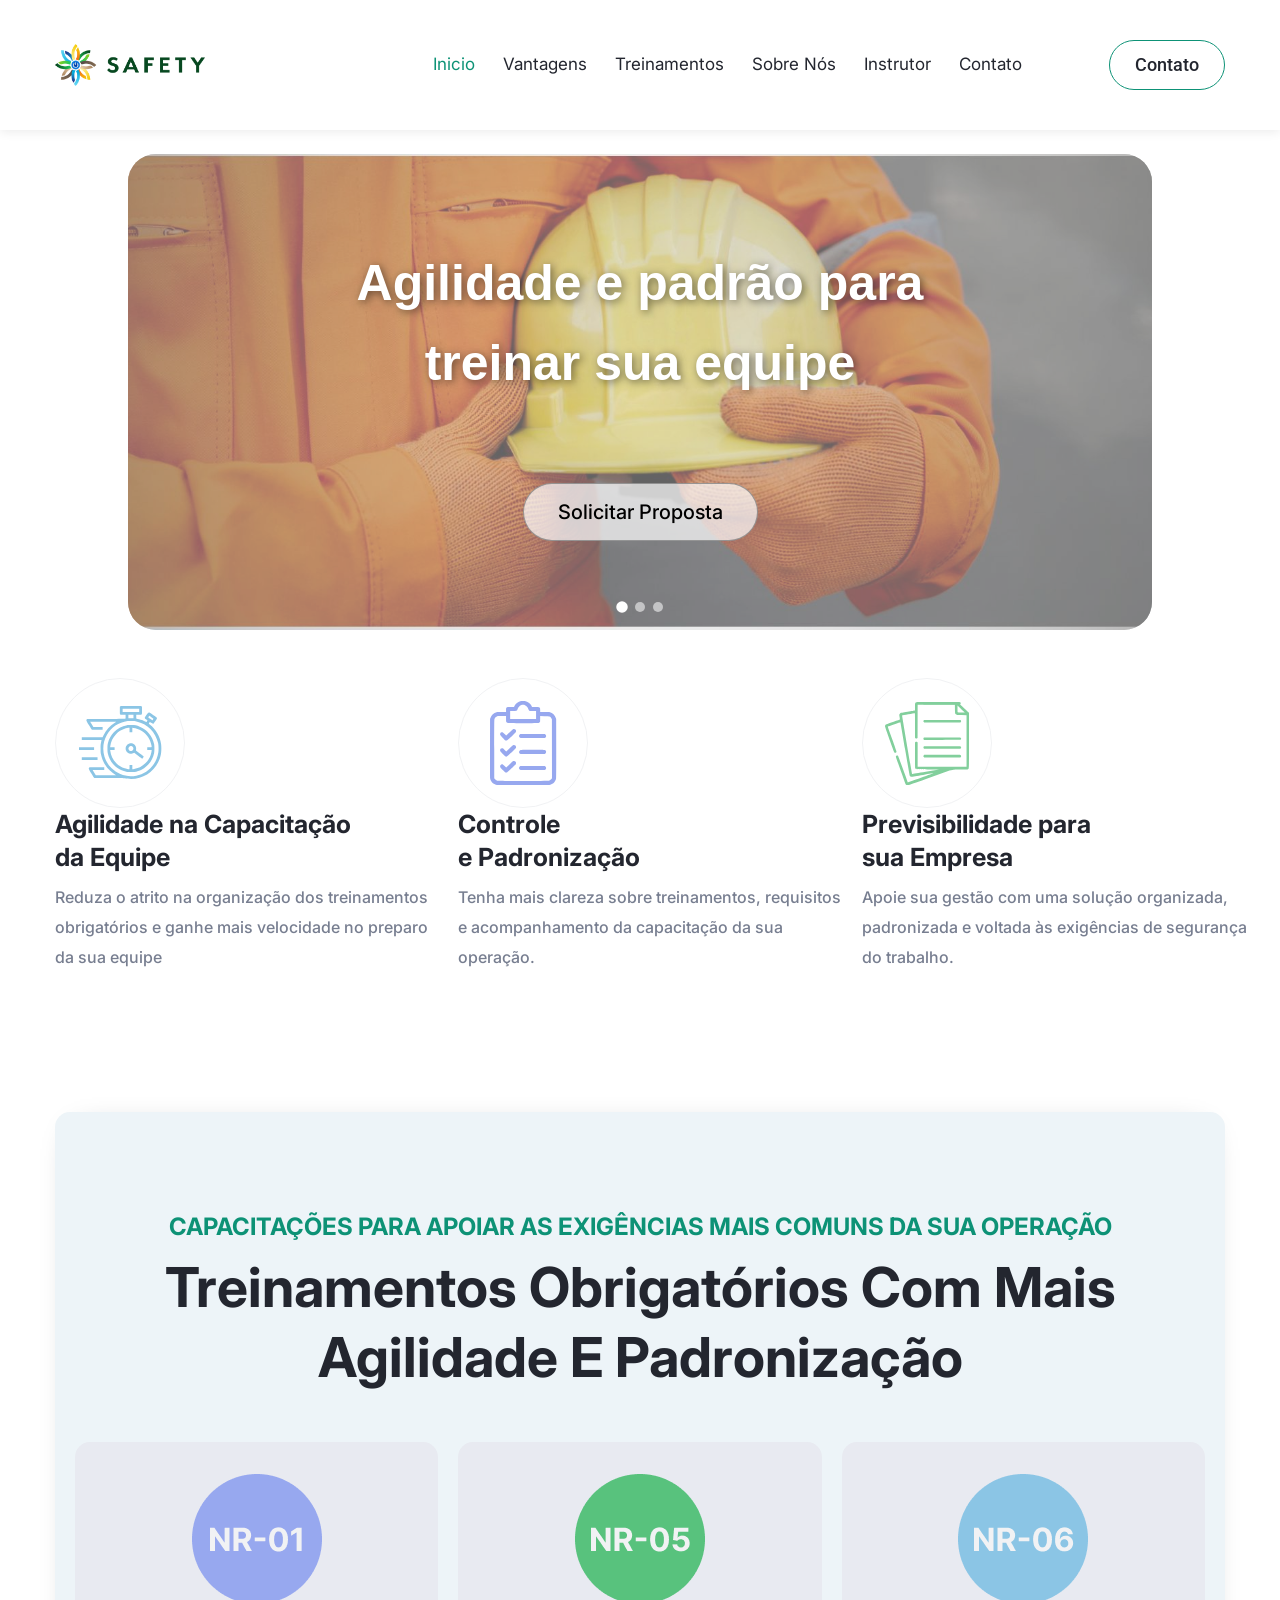
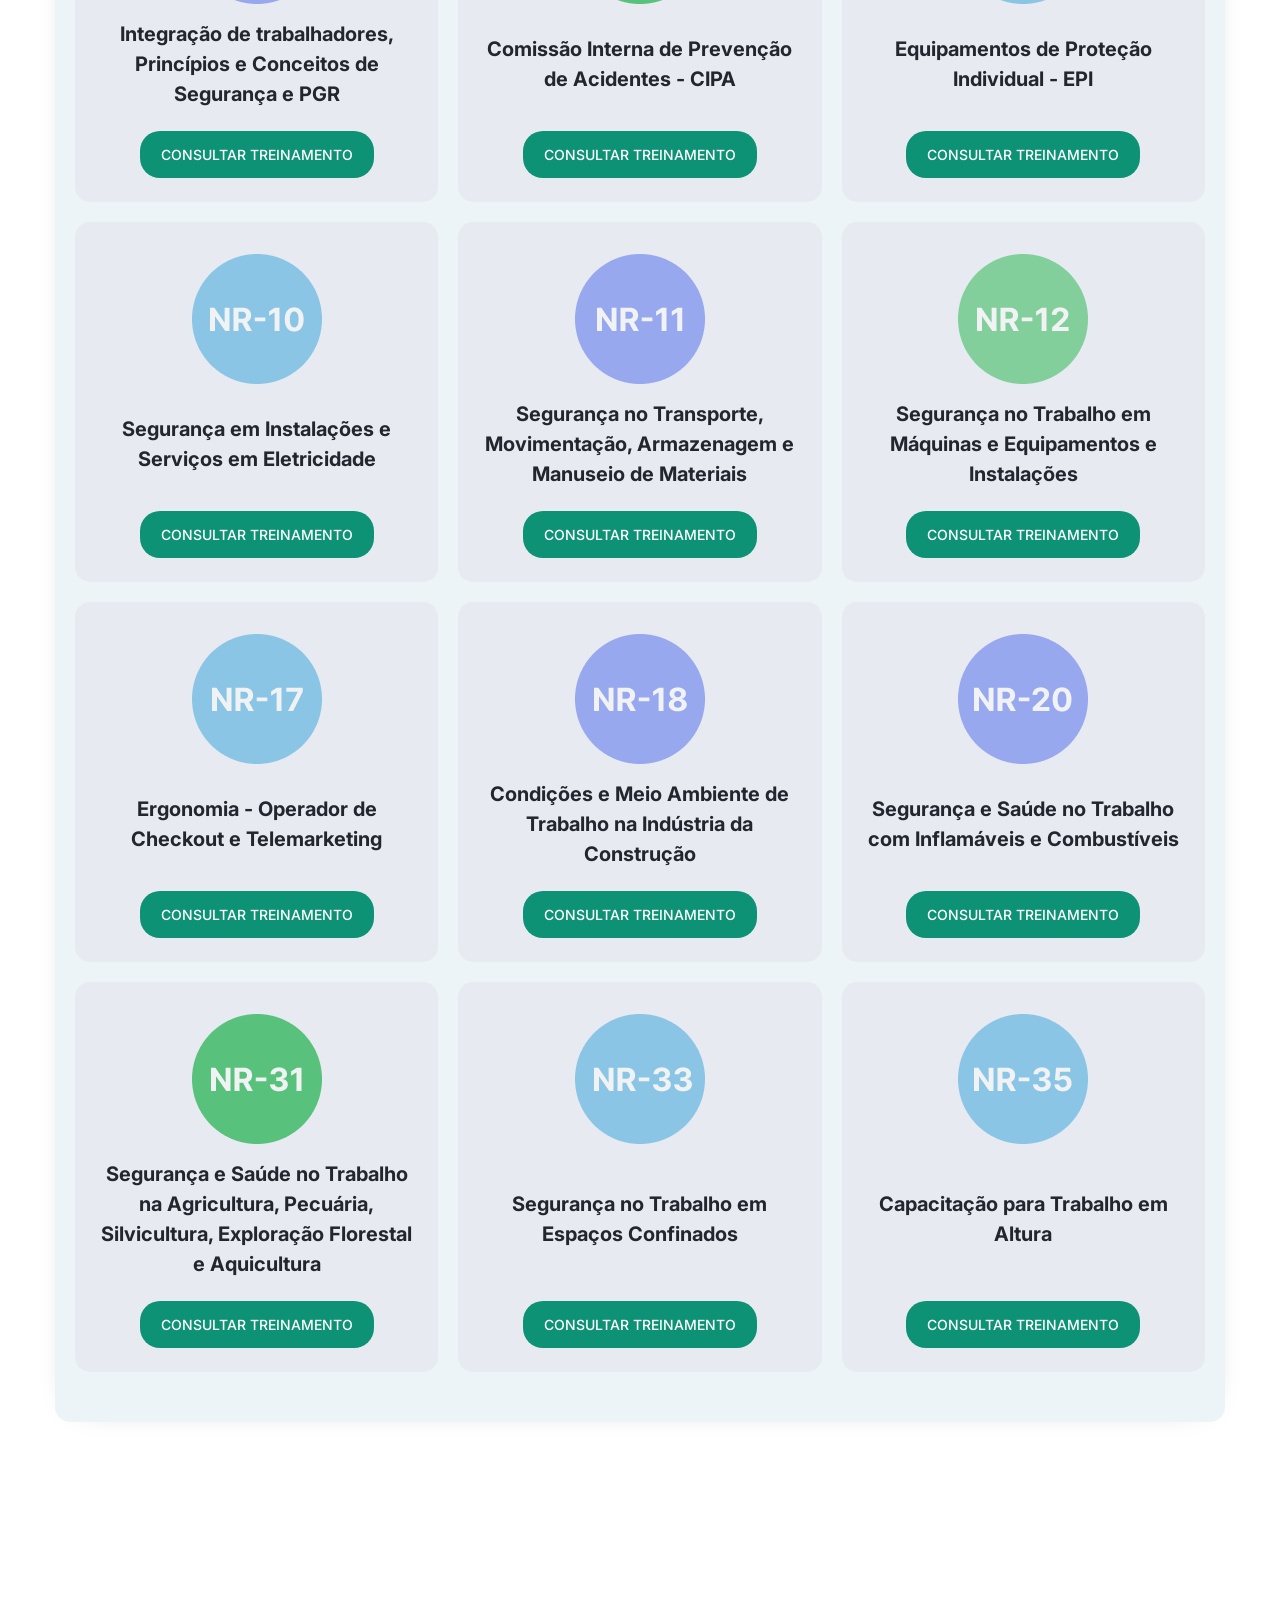
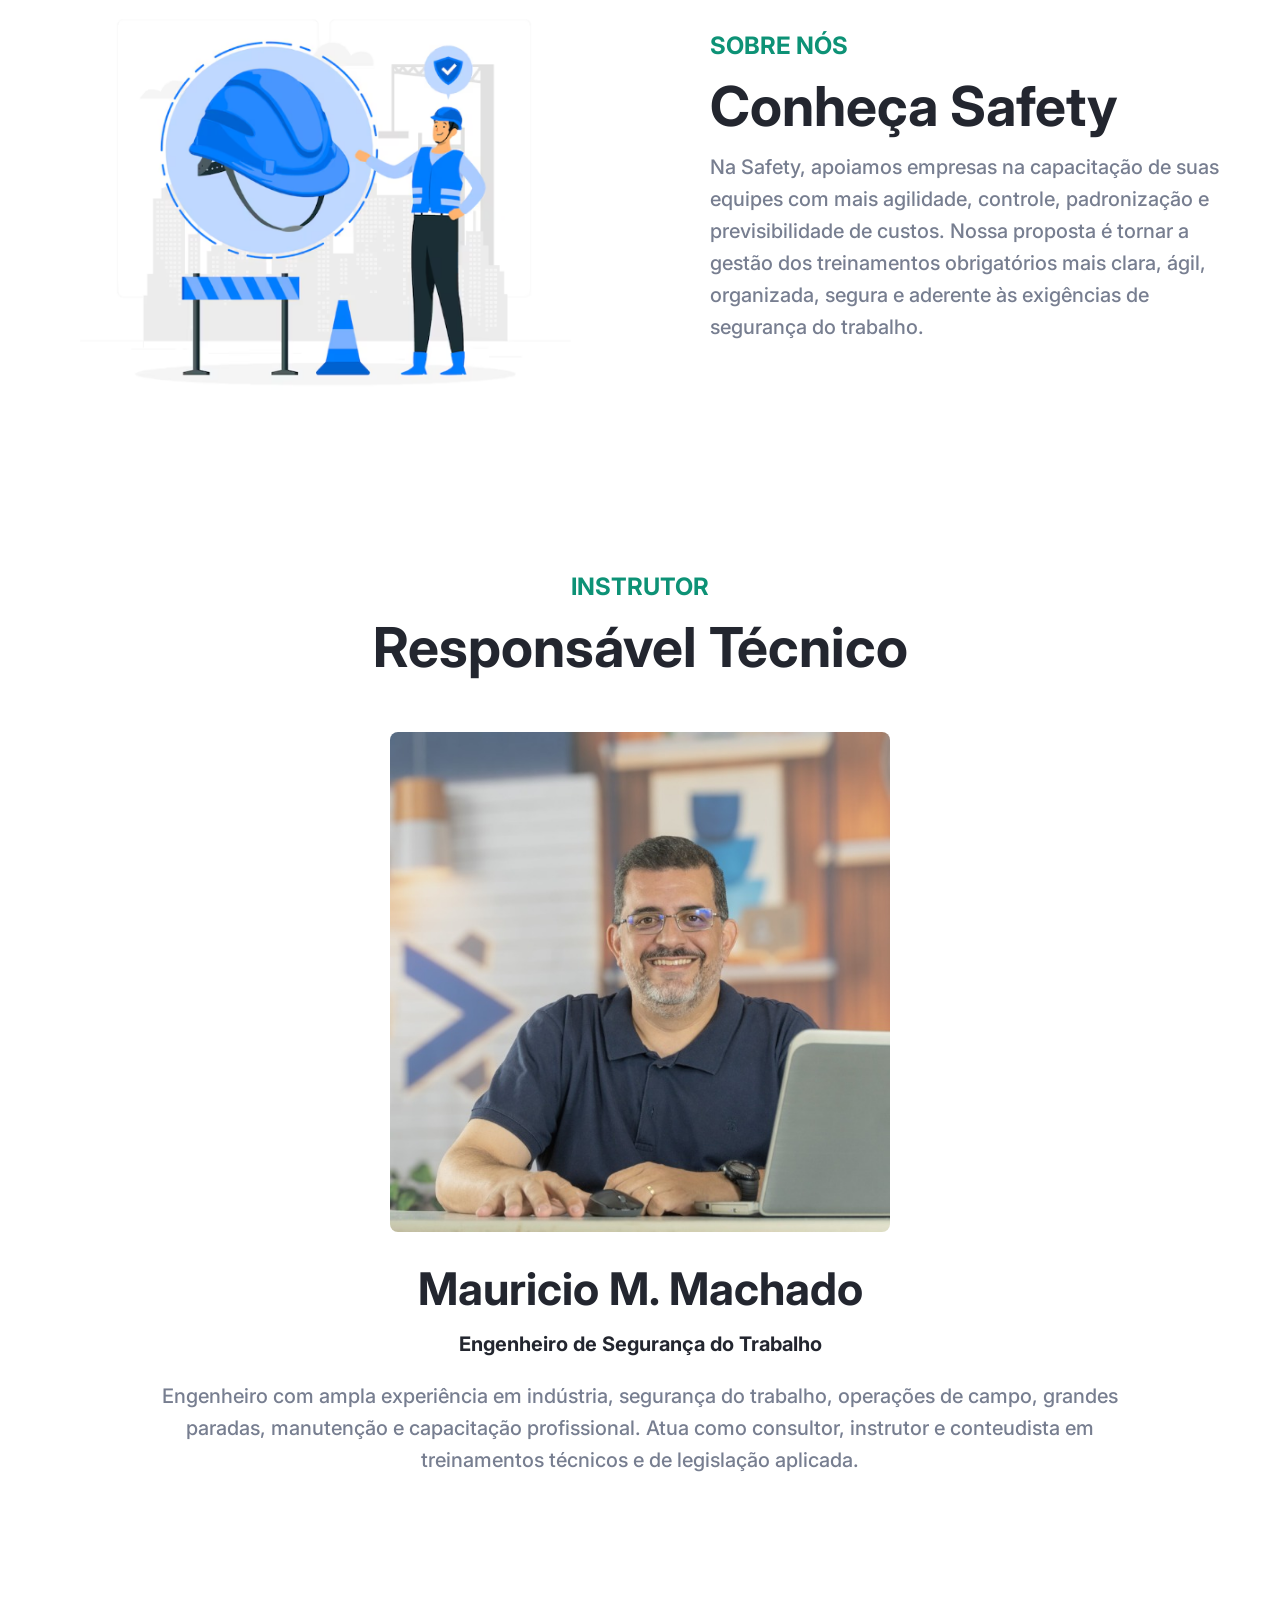
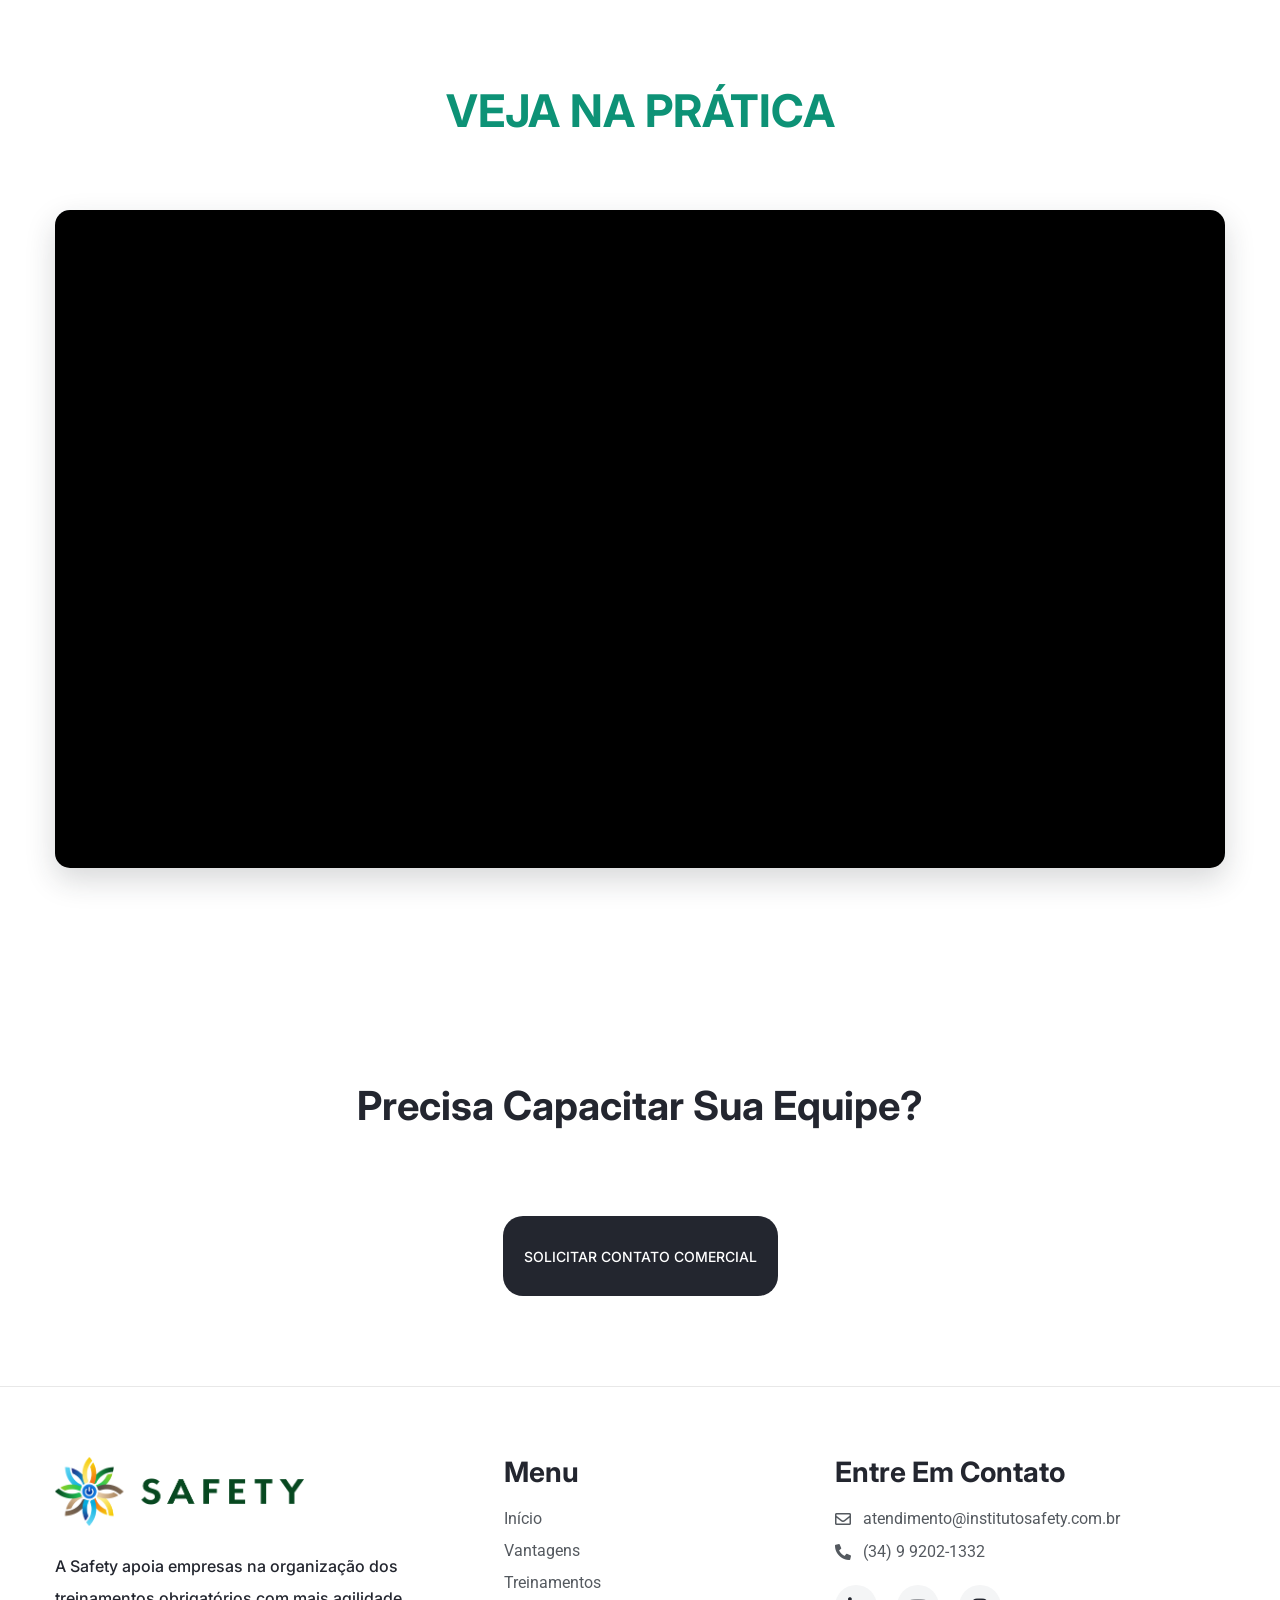
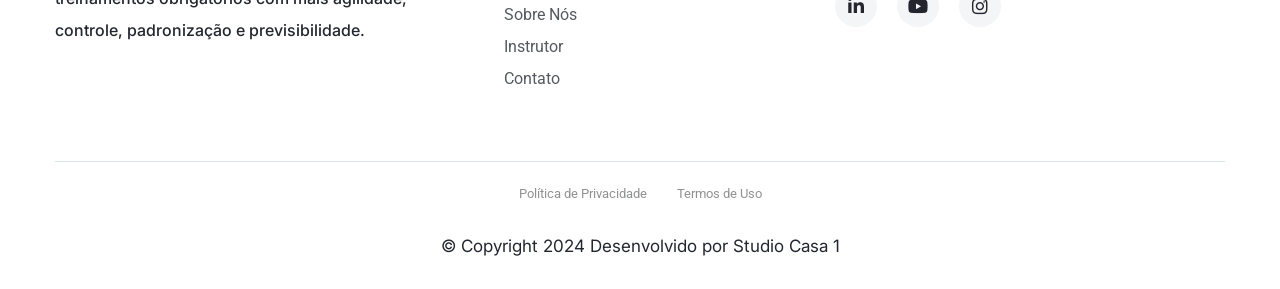
<file: index.html>
<!DOCTYPE html>

<html lang="pt-BR">
<head>
  <title>Instituto Safety - Treinamentos Online de Segurança do Trabalho</title>
  <meta content="Instituto Safety - Treinamentos online de segurança do trabalho. Treine com praticidade, sem sair do lugar, rápido, fácil e online!" name="description"/>
  <meta charset="utf-8"/>
  <meta content="width=device-width, initial-scale=1.0" name="viewport"/>
  <link href="assets/images/cropped-logo-mauricio-16-32x32.png" rel="icon" sizes="32x32" type="image/png"/>
  <link href="assets/images/cropped-logo-mauricio-16-192x192.png" rel="icon" sizes="192x192" type="image/png"/>
  <link href="assets/images/cropped-logo-mauricio-16-180x180.png" rel="apple-touch-icon"/>
  <link href="https://fonts.googleapis.com" rel="preconnect"/>
  <link crossorigin="" href="https://fonts.gstatic.com" rel="preconnect"/>
  <link href="https://fonts.googleapis.com/css2?family=Roboto:wght@300;400;500;700&family=Inter:wght@400;500;600;700;800&display=swap" rel="stylesheet"/>
  <link href="assets/css/font-awesome.min.css" rel="stylesheet"/>
  <link href="assets/css/style.css" rel="stylesheet"/>
</head>
<body>
<header class="site-header" id="topo">
<div class="container site-header__container">
<div class="site-header__brand">
<a aria-label="Instituto Safety - Início" href="index.html">
<img alt="Instituto Safety" src="assets/images/logo-mauricio-02.png"/>
</a>
</div>
<nav aria-label="Navegação principal" class="site-nav">
<button aria-controls="primary-menu" aria-expanded="false" class="site-nav__toggle" type="button">
  <span class="sr-only">Abrir menu</span>
  <span class="hamburger"></span>
  
</button>
<ul class="site-nav__menu" id="primary-menu">
<li><a href="index.html#inicio">Inicio</a></li>
<li><a href="index.html#vantagens">Vantagens</a></li>
<li><a href="index.html#treinamentos">Treinamentos</a></li>
<li><a href="index.html#sobre">Sobre Nós</a></li>
<li><a href="index.html#instrutor">Instrutor</a></li>
<li><a href="index.html#contato">Contato</a></li>
</ul>
</nav>
<div class="site-header__cta">
<a class="button button--outline" href="https://api.whatsapp.com/send?phone=5534992021332" rel="noopener" target="_blank">contato</a>
</div>
</div>
</header>
<main id="conteudo">
<section aria-label="Apresentação" class="hero" id="inicio">
<div class="hero-slider" data-autoplay="20000">
<div class="hero-slider__track">
    <!--SLIDE 1-->
<article aria-hidden="false" class="hero-slide is-active" data-slide="1">
<div class="hero-slide__bg" style="background-image: url('./assets/images/safety-nr1-curso-1-1.jpg');"></div>
<div class="hero-slide__overlay"></div>
<div class="hero-slide__inner">
<div class="hero-slide__content">
<h2 class="hero-slide__title">Agilidade e padrão para treinar sua equipe</h2>
<a class="hero-slide__button" href="https://api.whatsapp.com/send?phone=5534992021332" rel="noopener" target="_blank">Solicitar Proposta</a>
</div>
</div>
</article>

<!--SLIDE 2-->
<article aria-hidden="true" class="hero-slide" data-slide="2">
<div class="hero-slide__bg" style="background-image: url('./assets/images/serious-man-looking-laptop-scaled.jpg');"></div>
<div class="hero-slide__overlay"></div>
<div class="hero-slide__inner">
<div class="hero-slide__content">
<h2 class="hero-slide__title">Treinamentos com clareza e apoio</h2>
<a class="hero-slide__button" href="https://api.whatsapp.com/send?phone=5534992021332" rel="noopener" target="_blank">Solicitar Proposta</a>
</div>
</div>
</article>

<!--SLIDE 3-->
<article aria-hidden="true" class="hero-slide" data-slide="3">
<div class="hero-slide__bg" style="background-image: url('./assets/images/men-warehouse-working-laptop-scaled.jpg');"></div>
<div class="hero-slide__overlay"></div>
<div class="hero-slide__inner">
<div class="hero-slide__content">
<h2 class="hero-slide__title">Previsibilidade para sua operação</h2>
<a class="hero-slide__button" href="https://api.whatsapp.com/send?phone=5534992021332" rel="noopener" target="_blank">Solicitar Proposta</a>
</div>
</div>
</article>
</div>

<!--BOTÕES QUE CONTROLAM OS SLIDES-->
<div aria-label="Paginação do slider" class="hero-slider__pagination">
<button aria-label="Ir para slide 1" class="hero-slider__dot is-active" data-slide="0" type="button"></button>
<button aria-label="Ir para slide 2" class="hero-slider__dot" data-slide="1" type="button"></button>
<button aria-label="Ir para slide 3" class="hero-slider__dot" data-slide="2" type="button"></button>
</div>
</div>
</section>

<!--SEÇÃO HORIZONTAL DAS VANTAGENS-->
<section class="section section--features" id="vantagens">
<div class="container-vantagens">
<div class="features-grid">
<article class="feature-card reveal" style="--delay:120ms">
<div class="feature-card__icon"><img alt="" src="assets/images/Frame-23.svg"/>
<div class="feature-card__body">
<h2>Agilidade na Capacitação<br>da Equipe</h2>
<p>Reduza o atrito na organização dos treinamentos obrigatórios e ganhe mais velocidade no preparo da sua equipe</p>
</div></div>
</article>
<article class="feature-card reveal" style="--delay:240ms">
<div class="feature-card__icon"><img alt="" src="assets/images/Frame-24.svg"/>
<div class="feature-card__body">
<h2>Controle <br>e Padronização</h2>
<p>Tenha mais clareza sobre treinamentos, requisitos e acompanhamento da capacitação da sua operação.</p>
</div></div>
</article>
<article class="feature-card reveal" style="--delay:360ms">
<div class="feature-card__icon"><img alt="" src="assets/images/Frame-9.svg"/>
<div class="feature-card__body">
<h2>Previsibilidade para<br>sua Empresa</h2>
<p>Apoie sua gestão com uma solução organizada, padronizada e voltada às exigências de segurança do trabalho.</p>
</div></div>
</div>
</article>
</div>
</div>
</section>

<!--SEÇÃO DE TREINAMENTOS-->

<section class="section section--trainings" id="treinamentos">
<div class="container trainings-shell">
<p class="eyebrow eyebrow--center trainings-shell__eyebrow">Capacitações para apoiar as exigências mais comuns da sua operação</p>
<h2 class="section-title section-title--center">Treinamentos obrigatórios com mais agilidade e padronização</h2>
<div class="trainings-grid">
<article class="training-card">
<div class="training-card__icon"><img alt="" src="assets/images/nr-01.png"/></div>
<div class="training-card__content">
<h3>Integração de trabalhadores, Princípios e Conceitos de Segurança e PGR</h3>
</div>
<div class="training-card__action">
    <a class="button button--pill" href="https://api.whatsapp.com/send?phone=5534992021332&text=Olá!%20Vim%20pelo%20site%20e%20gostaria%20de%20mais%20informações%20sobre%20a%20NR-01." rel="noopener" target="_blank">
        Consultar Treinamento</a>
</div>
</article>
<article class="training-card">
<div class="training-card__icon"><img alt="" src="assets/images/nr-05.png"/></div>
<div class="training-card__content">
<h3>Comissão Interna de Prevenção de Acidentes - CIPA</h3>
</div>
<div class="training-card__action">
    <a class="button button--pill" href="https://api.whatsapp.com/send?phone=5534992021332&text=Olá!%20Vim%20pelo%20site%20e%20gostaria%20de%20mais%20informações%20sobre%20a%20NR-05." rel="noopener" target="_blank">
        Consultar Treinamento</a>
</div>
</article>
<article class="training-card">
<div class="training-card__icon"><img alt="" src="assets/images/Group-3.png"/></div>
<div class="training-card__content">
<h3>Equipamentos de Proteção Individual - EPI</h3>
</div>
<div class="training-card__action">
    <a class="button button--pill" href="https://api.whatsapp.com/send?phone=5534992021332&text=Olá!%20Vim%20pelo%20site%20e%20gostaria%20de%20mais%20informações%20sobre%20a%20NR-06." rel="noopener" target="_blank">
        Consultar Treinamento</a>
</div>
</article>
<article class="training-card">
<div class="training-card__icon"><img alt="" src="assets/images/Group-4.png"/></div>
<div class="training-card__content">
<h3>Segurança em Instalações e Serviços em Eletricidade</h3>
</div>
<div class="training-card__action">
    <a class="button button--pill" href="https://api.whatsapp.com/send?phone=5534992021332&text=Olá!%20Vim%20pelo%20site%20e%20gostaria%20de%20mais%20informações%20sobre%20a%20NR-10." rel="noopener" target="_blank">
        Consultar Treinamento</a>
</div>
</article>
<article class="training-card">
<div class="training-card__icon"><img alt="" src="assets/images/Group-5.png"/></div>
<div class="training-card__content">
<h3>Segurança no Transporte, Movimentação, Armazenagem e Manuseio de Materiais</h3>
</div>
<div class="training-card__action">
    <a class="button button--pill" href="https://api.whatsapp.com/send?phone=5534992021332&text=Olá!%20Vim%20pelo%20site%20e%20gostaria%20de%20mais%20informações%20sobre%20a%20NR-11." rel="noopener" target="_blank">
        Consultar Treinamento</a>
</div>
</article>
<article class="training-card">
<div class="training-card__icon"><img alt="" src="assets/images/Group-6.png"/></div>
<div class="training-card__content">
<h3>Segurança no Trabalho em Máquinas e Equipamentos e Instalações</h3>
</div>
<div class="training-card__action">
    <a class="button button--pill" href="https://api.whatsapp.com/send?phone=5534992021332&text=Olá!%20Vim%20pelo%20site%20e%20gostaria%20de%20mais%20informações%20sobre%20a%20NR-12." rel="noopener" target="_blank">
        Consultar Treinamento</a>
</div>
</article>
<article class="training-card">
<div class="training-card__icon"><img alt="" src="assets/images/Group-8.png"/></div>
<div class="training-card__content">
<h3>Ergonomia - Operador de Checkout e Telemarketing</h3>
</div>
<div class="training-card__action">
    <a class="button button--pill" href="https://api.whatsapp.com/send?phone=5534992021332&text=Olá!%20Vim%20pelo%20site%20e%20gostaria%20de%20mais%20informações%20sobre%20a%20NR-17." rel="noopener" target="_blank">
        Consultar Treinamento</a>
</div>
</article>
<article class="training-card">
<div class="training-card__icon"><img alt="" src="assets/images/Group-9-1.png"/></div>
<div class="training-card__content">
<h3>Condições e Meio Ambiente de Trabalho na Indústria da Construção</h3>
</div>
<div class="training-card__action">
    <a class="button button--pill" href="https://api.whatsapp.com/send?phone=5534992021332&text=Olá!%20Vim%20pelo%20site%20e%20gostaria%20de%20mais%20informações%20sobre%20a%20NR-18." rel="noopener" target="_blank">
        Consultar Treinamento</a>
</div>
</article>
<article class="training-card">
<div class="training-card__icon"><img alt="" src="assets/images/Group-10.png"/></div>
<div class="training-card__content">
<h3>Segurança e Saúde no Trabalho com Inflamáveis e Combustíveis</h3>
</div>
<div class="training-card__action">
    <a class="button button--pill" href="https://api.whatsapp.com/send?phone=5534992021332&text=Olá!%20Vim%20pelo%20site%20e%20gostaria%20de%20mais%20informações%20sobre%20a%20NR-20." rel="noopener" target="_blank">
        Consultar Treinamento</a>
</div>
</article>
<article class="training-card">
<div class="training-card__icon"><img alt="" src="assets/images/Group-11.png"/></div>
<div class="training-card__content">
<h3>Segurança e Saúde no Trabalho na Agricultura, Pecuária, Silvicultura, Exploração Florestal e Aquicultura</h3>
</div>
<div class="training-card__action">
    <a class="button button--pill" href="https://api.whatsapp.com/send?phone=5534992021332&text=Olá!%20Vim%20pelo%20site%20e%20gostaria%20de%20mais%20informações%20sobre%20a%20NR-31." rel="noopener" target="_blank">
        Consultar Treinamento</a>
</div>
</article>
<article class="training-card">
<div class="training-card__icon"><img alt="" src="assets/images/Group-12.png"/></div>
<div class="training-card__content">
<h3>Segurança no Trabalho em Espaços Confinados</h3>
</div>
<div class="training-card__action">
    <a class="button button--pill" href="https://api.whatsapp.com/send?phone=5534992021332&text=Olá!%20Vim%20pelo%20site%20e%20gostaria%20de%20mais%20informações%20sobre%20a%20NR-33." rel="noopener" target="_blank">
        Consultar Treinamento</a>
</div>
</article>
<article class="training-card">
<div class="training-card__icon"><img alt="" src="assets/images/Group-13.png"/></div>
<div class="training-card__content">
<h3>Capacitação para Trabalho em Altura</h3>
</div>
<div class="training-card__action">
    <a class="button button--pill" href="https://api.whatsapp.com/send?phone=5534992021332&text=Olá!%20Vim%20pelo%20site%20e%20gostaria%20de%20mais%20informações%20sobre%20a%20NR-35." rel="noopener" target="_blank">
        Consultar Treinamento</a>
</div>
</article>
</div>
</div>
</section>

<!--seção sobre nós-->

<section class="section section--about" id="sobre">
<div class="container about-grid">
<div class="about-grid__media reveal">
<img alt="Dashboard Instituto Safety" src="assets/images/Captura-de-tela-2024-03-26-144042.png"/>
</div>
<div class="about-grid__content">
<p class="eyebrow">Sobre nós</p>
<h2 class="section-title">Conheça Safety</h2>
<p class="lead">Na Safety, apoiamos empresas na capacitação de suas equipes com mais agilidade, controle, padronização e previsibilidade de custos. Nossa proposta é tornar a gestão dos treinamentos obrigatórios mais clara, ágil, organizada, segura e aderente às exigências de segurança do trabalho.</p>
</div>
</div>
</section>


<section class="section section--instructor" id="instrutor">
<div class="container">
<p class="eyebrow eyebrow--center">Instrutor</p>
<h2 class="section-title section-title--center">Responsável técnico</h2>
<article class="instructor-card reveal">
<div class="instructor-card__photo">
<img alt="Mauricio M. Machado" src="assets/images/Mauricio-M-Machado.jpeg"/>
</div>
<div class="instructor-card__body">
<h3>Mauricio M. Machado</h3>
<p class="instructor-card__role"><strong>Engenheiro de Segurança do Trabalho</strong></p>
<p>Engenheiro com ampla experiência em indústria, segurança do trabalho, operações de campo, grandes paradas, manutenção e capacitação profissional. Atua como consultor, instrutor e conteudista em treinamentos técnicos e de legislação aplicada.</p>
</div>
</article>
</div>
</section>


<section class="section section--video" id="capacitacao">
<div class="container">
<p class="eyebrow eyebrow--center-pratica">Veja na Prática</p>
<div class="video-frame reveal">
<div class="video-frame__ratio">
<iframe allow="accelerometer; autoplay; clipboard-write; encrypted-media; gyroscope; picture-in-picture; web-share" allowfullscreen="" loading="lazy" src="https://www.youtube-nocookie.com/embed/5kz63E_BZTw?start=114&amp;rel=0&amp;modestbranding=1" title="Conteúdo de Capacitação - Instituto Safety"></iframe>
</div>
</div>
</div>
</section>

<!--SEÇÃO FINAL-->

<section class="section section--cta">
<div class="container">
<div class="cta-panel">
<h2>Precisa capacitar sua equipe?</h2>
</div>
</div>
<div class="training-card__action-final">
<a class="button button--pill-final" href="https://api.whatsapp.com/send?phone=5534992021332" rel="noopener" target="_blank">Solicitar contato comercial</a>
</div>
</section>
</main>

<!--Seção Footer-->

<footer class="site-footer">
  <div class="container">
    <div class="site-footer__top">
      <div class="site-footer__column site-footer__column--brand">
        <a aria-label="Instituto Safety - Início" class="site-footer__logo" href="index.html">
          <img alt="Instituto Safety" src="assets/images/logo-mauricio-02.png"/>
        </a>
        <p class="site-footer__summary">
          A Safety apoia empresas na organização dos treinamentos obrigatórios com mais agilidade, controle, padronização e previsibilidade.
        </p>
      </div>

      <div class="site-footer__column">
        <h2 class="site-footer__title">menu</h2>
        <ul class="site-footer__links">
          <li><a href="index.html#inicio">Início</a></li>
          <li><a href="index.html#vantagens">Vantagens</a></li>
          <li><a href="index.html#treinamentos">Treinamentos</a></li>
          <li><a href="index.html#sobre">Sobre Nós</a></li>
          <li><a href="index.html#instrutor">Instrutor</a></li>
          <li><a href="index.html#contato">Contato</a></li>
        </ul>
      </div>

      <div class="site-footer__column" id="contato">
        <h2 class="site-footer__title">Entre em Contato</h2>

        <ul class="site-footer__contact">
          <li>
            <a href="mailto:atendimento@institutosafety.com.br">
              <i aria-hidden="true" class="far fa-envelope"></i>
              <span>atendimento@institutosafety.com.br</span>
            </a>
          </li>

          <li>
            <a href="tel:+5534992021332">
              <i aria-hidden="true" class="fas fa-phone-alt"></i>
              <span>(34) 9 9202-1332</span>
            </a>
          </li>
        </ul>

        <div class="site-footer__social">
          <a aria-label="LinkedIn" href="https://www.linkedin.com/company/instituto-safety/" rel="noopener" target="_blank">
            <i aria-hidden="true" class="fab fa-linkedin-in"></i>
          </a>

          <a aria-label="YouTube" href="https://www.youtube.com/@institutosafety" rel="noopener" target="_blank">
            <i aria-hidden="true" class="fab fa-youtube"></i>
          </a>

          <a aria-label="Instagram" href="https://www.instagram.com/institutosafety" rel="noopener" target="_blank">
            <i aria-hidden="true" class="fab fa-instagram"></i>
          </a>
        </div>
      </div>
    </div>

    <div class="site-footer__bottom">
      <nav aria-label="Links legais" class="site-footer__legal">
        <a href="politica-de-privacidade.html">Política de Privacidade</a>
        <a href="termos-de-uso.html">Termos de Uso</a>
      </nav>

      <p class="site-footer__copyright">
        © Copyright 2024 Desenvolvido por
        <a href="https://studiocasa1.design/" rel="noopener" target="_blank">Studio Casa 1</a>
      </p>
    </div>
  </div>
</footer>
<script defer="" src="assets/js/main.js"></script>
<script>
document.addEventListener("DOMContentLoaded", function () {
  const header = document.querySelector(".site-header");

  if (!header) return;

  function handleScroll() {
    if (window.innerWidth <= 768) {
      if (window.scrollY > 5) {
        header.classList.add("header-hidden");
      } else {
        header.classList.remove("header-hidden");
      }
    } else {
      header.classList.remove("header-hidden");
    }
  }

  window.addEventListener("scroll", handleScroll);
  window.addEventListener("resize", handleScroll);
  handleScroll();
});
</script>
</body>
</html>
</file>
<file: assets/css/style.css>
:root{
  --color-primary:#0d9276;
  --color-dark:#23262f;
  --color-text:#777e90;
  --color-muted:#909192;
  --color-surface:#ffffff;
  --color-soft:#edf4f8;
  --color-soft-alt:#e8eaf1;
  --shadow-soft:0 0 33px -25px #87888a;
  --shadow-header:0 2px 10px rgba(0,0,0,.08);
  --shadow-header-strong:0 2px 20px rgba(0,0,0,.15);
  --radius-lg:15px;
  --radius-pill:20px;
  --container:1170px;
  --header-height:96px;
}

*,
*::before,
*::after{box-sizing:border-box}

html{scroll-behavior:smooth}
body{
  margin:0;
  font-family:"Roboto",sans-serif;
  font-size:16px;
  line-height:1.5;
  color:var(--color-text);
  background:#fff;
}
img{display:block;max-width:100%;height:auto}
a{text-decoration:none;color:inherit}
button{font:inherit}
iframe{border:0;width:100%}

.sr-only,
.skip-link{
  position:absolute;
  width:1px;
  height:1px;
  padding:0;
  margin:-1px;
  overflow:hidden;
  clip:rect(0,0,0,0);
  white-space:nowrap;
  border:0;
}
.skip-link:focus{
  position:fixed;
  top:12px;
  left:12px;
  width:auto;
  height:auto;
  margin:0;
  clip:auto;
  padding:10px 14px;
  background:#000;
  color:#fff;
  z-index:2000;
    align-items: center;

}

.container{
  width:min(100% - 32px, var(--container));
  margin-inline:auto;
  
}

.container-vantagens {
  width:min(100% - 32px, var(--container));
  margin-inline:auto;
  
}

.site-header{
  position:sticky;
  top:0;
  z-index:1000;
  background:#ffffffb0;
  box-shadow:var(--shadow-header);
  transition:box-shadow .3s ease;
  height: 130px;
  display: flex;
    align-items: center;
  justify-content: center;

}
.site-header.is-scrolled{box-shadow:var(--shadow-header-strong)}

.site-header__container{
  min-height:var(--header-height);
  display:grid;
  grid-template-columns:minmax(190px, 290px) 1fr auto;
  align-items:center;
  justify-content: center;
  gap:24px;

}
.site-header__brand img{width:min(100%,150px)}

.site-nav{display:flex;justify-content:center}
.site-nav__menu{
  display:flex;
  flex-wrap:wrap;
  align-items:center;
  justify-content:center;
  gap:4px;
  list-style:none;
  margin:0;
  padding:0;
}
.site-nav__menu a{
  display:block;
  padding:8px 12px;
  font-family:"Inter",sans-serif;
  font-size:17px;
  font-weight:400;
  text-transform:capitalize;
  color:var(--color-dark);
  transition:color .3s ease;
}

.site-nav__menu a:hover,
.site-nav__menu a.is-active{color:var(--color-primary)}
.site-nav__toggle{
  display:none;
  align-items:center;
  justify-content:center;
  width:48px;
  height:48px;
  border:1px solid var(--color-primary);
  border-radius:4px;
  background:transparent;
  color:var(--color-primary);
  cursor:pointer;
}
.site-header__cta{display:flex;justify-content:flex-end}

.button{
  display:inline-flex;
  align-items:center;
  justify-content:center;
  text-align:center;
  border:1px solid transparent;
  transition:all .3s ease;
  cursor:pointer;
}
.button--outline{
  padding:12px 25px;
  border-color:var(--color-primary);
  border-radius:50px;
  color:var(--color-dark);
  background:transparent;
  font-size:18px;
  font-weight:500;
  line-height:24px;
  text-transform:capitalize;
}
.button--outline:hover{
  color:#fff;
  background:var(--color-primary);
}
.button--primary{
  padding:16px 30px;
  border-radius:3px;
  background:var(--color-primary);
  color:#fff;
  font-family:"Inter",sans-serif;
  font-weight:500;
  text-transform:uppercase;
  letter-spacing:.02em;
}
.button--primary:hover{
  transform:translateY(-1px);
  filter:brightness(.95);
}
.button--pill{
  padding:12px 20px;
  border-radius:20px;
  background:var(--color-primary);
  color:#fff;
  font-family:"Inter",sans-serif;
  font-size:14px;
  font-weight:500;
  text-transform:uppercase;
}
.button--pill:hover{transform:translateY(-1px)}


.hero{
  display:flex;
  align-items:center;
  justify-content:center;
  padding:24px 0 48px;
}
.hero-slider{
  position:relative;
  width:min(80vw, var(--container));
  margin:0 auto;
}
.hero-slider__track{
  position:relative;
  width:100%;
  height:476px;
  border-radius:28px;
  overflow:hidden;
}
.hero-slide{
  position:absolute;
  inset:0;
  width:100%;
  height:100%;
  overflow:hidden;
  opacity:0;
  visibility:hidden;
  pointer-events:none;
  transition:opacity 1.2s ease;
}
.hero-slide.is-active{
  opacity:1;
  visibility:visible;
  pointer-events:auto;
  z-index:2;
}


.hero-slide__bg,
.hero-slide__overlay,
.hero-slide__inner{
  position:absolute;
  inset:0;
  z-index:2;
  display:flex;
  align-items:center;
  justify-content:center;
  padding:20px;
  text-align:center;
}
.hero-slide__bg{
  background-repeat:no-repeat;
  background-size:cover;
  background-position:center center;
  z-index:0;
}
.hero-slide__overlay{
  background-color:rgba(255,255,255,.388);
  z-index:1;
}
.hero-slide__inner{
  z-index:2;
  display:flex;
  align-items:center;
  justify-content:center;
  padding:20px;
  text-align:center;
}
.hero-slide__content{
  width:100%;
  max-width:63%;
  margin:0 auto;
}
.hero-slide__eyebrow{
  margin:0 0 14px;
  font-family:'Franklin Gothic Medium', 'Arial Narrow', Arial, sans-serif;
  font-size:28px;
  font-weight:700;
  line-height:33px;
  text-transform:uppercase;
  animation:fadeInRight .9s ease both;
  color: white; /* Cor de preenchimento da letra */
    text-shadow: 2px 2px 5px rgba(0,0,0,0.5);
}
.hero-slide__title{
  margin:0;
  font-family: 'Lucida Sans', 'Lucida Sans Regular', 'Lucida Grande', 'Lucida Sans Unicode', Geneva, Verdana, sans-serif;
  font-size:50px;
  font-weight:700;
  line-height:80px;
  animation:fadeInRight 1.05s ease both;
  color: white;
  text-shadow: 2px 2px 8px rgba(0,0,0,0.5);
}
.hero-slide__button{
  display:inline-flex;
  align-items:center;
  justify-content:center;
  margin-top:80px;
  padding:16px 34px;
  border:1px solid rgba(128, 128, 128, 0.781);
  border-radius:100px;
  background-color:#ffffffb2;
  color:#000000;
  font-family:"Inter",sans-serif;
  font-size:20px;
  font-weight:500;
  line-height:24px;
  text-transform:capitalize;
  text-decoration:none;
  white-space:nowrap;
  transition:all .3s ease;
  animation:fadeInRight 1.2s ease both;
}
.hero-slide__button:hover{
  background-color:var(--color-primary);
  border:1px solid rgba(128, 128, 128, 0.781);
  color: white;
}
.hero-slider__pagination{
  position:absolute;
  inset:auto 0 18px;
  display:flex;
  justify-content:center;
  gap:8px;
  z-index:3;
}
.hero-slider__dot{
  width:10px;
  height:10px;
  padding:0;
  border:0;
  border-radius:50%;
  background:rgba(255,255,255,.55);
  cursor:pointer;
  transition:background .3s ease, transform .3s ease;
}
.hero-slider__dot.is-active{
  background:#fff;
  transform:scale(1.15);
}

.section{
  padding:70px 0;
  overflow:hidden;
}
.section--features{
  padding-top:0;
}
.eyebrow{
  margin:0 0 10px;
  color:var(--color-primary);
  font-family:"Inter",sans-serif;
  font-size:24px;
  font-weight:700;
  line-height:30px;
  text-transform:uppercase;
}
.eyebrow--center{
  text-align:center;
  }

  .eyebrow--center-pratica {
  text-align:center;
  padding: 60px;
  justify-content: center;
  align-items: center;
  display: flex;
  font-size: 45px;
  }

.section-title{
  margin:0;
  color:var(--color-dark);
  font-family:"Inter",sans-serif;
  font-size:55px;
  font-weight:700;
  line-height:70px;
  text-transform:capitalize;
}
.section-title--center{text-align:center}
.lead{
  margin:10px 0 20px;
  color:var(--color-text);
  font-family:"Inter",sans-serif;
  font-size:20px;
  font-weight:500;
  line-height:32px;
}

.features-grid{
  display:grid;
  grid-template-columns:repeat(3,minmax(0,1fr));
  gap:40px;
}
.feature-card{
  display:flex;
  align-items:flex-start;
  gap:0;
}
.feature-card__icon{
  flex:0 0 390px;
  max-width:390px;
}
.feature-card__body h2{
  margin:0 0 8px;
  color:var(--color-dark);
  font-family:"Inter",sans-serif;
  font-size:25px;
  font-weight:700;
  line-height:33px;
}
.feature-card__body p{
  margin:0;
  color:var(--color-text);
  font-family:"Inter",sans-serif;
  font-size:16px;
  font-weight:500;
  line-height:30px;
}



.about-grid{
  display:grid;
  grid-template-columns:1fr 1fr;
  align-items:center;
  gap:40px;
}
.about-grid__content{padding-left:50px}

.section--standards{background:transparent}
.standards-shell{
  background:#e8eaf1 url('../images/Mask-Group-5.png') center center / cover no-repeat;
  border-radius:15px;
  padding:65px 20px 30px;
}
.standards-grid{
  margin-top:50px;
  display:grid;
  grid-template-columns:repeat(3,minmax(0,1fr));
  gap:20px;
}
.standard-card{
  position:relative;
  background:transparent;
  text-align:center;
  border: 3px solid blue;
}
.standard-card__visual img{
  width:130px;
  margin:0 auto 15px;
}
.standard-card__body h3{
  margin:0 0 8px;
  color:var(--color-dark);
  font-family:"Inter",sans-serif;
  font-size:20px;
  font-weight:700;
  line-height:30px;
}
.standard-card__body p{
  margin:0;
  color:var(--color-text);
  font-family:"Inter",sans-serif;
  font-size:16px;
  font-weight:500;
  line-height:30px;
}
.standard-card__tooltip-block{
  position:relative;
  margin-top:10px;
  display:flex;
  justify-content:center;
}


.standard-card__info-strip{
  width:230px;
  max-width:100%;
  margin:0 auto;
}
.tooltip-toggle{
  position:absolute;
  top:44px;
  right:calc(50% - 87px);
  width:34px;
  height:34px;
  padding:0;
  border:0;
  background:transparent;
  cursor:pointer;
}
.tooltip-toggle__pulse,
.tooltip-toggle__core,
.e-hotspot__outer-circle,
.e-hotspot__inner-circle{display:block}
.tooltip-toggle__pulse{
  position:absolute;
  inset:0;
  border-radius:50%;
  background:rgba(13,146,118,.18);
  animation:softBeat 1.8s ease-in-out infinite;
}
.tooltip-toggle__core{
  position:absolute;
  inset:7px;
  border-radius:50%;
  background:var(--color-primary);
  box-shadow:0 0 0 5px rgba(13,146,118,.18);
}
.tooltip-panel{
  position:absolute;
  inset:auto auto calc(100% + 12px) 50%;
  width:min(550px, calc(100vw - 40px));
  transform:translateX(-50%);
  padding:18px 20px;
  border-radius:12px;
  background:#fff;
  box-shadow:0 15px 40px rgba(35,38,47,.18);
  opacity:0;
  visibility:hidden;
  transition:opacity .3s ease, visibility .3s ease, transform .3s ease;
  z-index:5;
}
.tooltip-panel.is-open{
  opacity:1;
  visibility:visible;
  transform:translateX(-50%) translateY(-4px);
}
.tooltip-panel__content p{
  margin:0 0 12px;
  color:var(--color-text);
  font-family:"Inter",sans-serif;
  font-size:16px;
  font-weight:500;
  line-height:30px;
  text-align:left;
}
.tooltip-panel__content p:last-child{margin-bottom:0}

.section--instructor .section-title,
.section--instructor .eyebrow{text-align:center}
.instructor-card{
  margin-top:50px;
  text-align:center;
}
.instructor-card__photo img{
  width:min(100%,500px);
  margin:0 auto;
  border-radius:8px;
}
.instructor-card__body h3{
  margin:30px 0 12px;
  color:var(--color-dark);
  font-family:"Inter",sans-serif;
  font-size:45px;
  font-weight:700;
  line-height:1.2;
}
.instructor-card__role{
  margin:0 0 10px;
  color:var(--color-dark);
  font-family:"Inter",sans-serif;
  font-size:20px;
  font-weight:500;
  line-height:32px;
}
.instructor-card__body > p:last-child{
  max-width:980px;
  margin-inline:auto;
  color:var(--color-text);
  font-family:"Inter",sans-serif;
  font-size:20px;
  font-weight:500;
  line-height:32px;
}

.trainings-shell{
  background:var(--color-soft);
  border-radius:15px;
  box-shadow:var(--shadow-soft);
  padding:100px 20px 50px;
}
.trainings-shell__eyebrow{margin-top:0}
.trainings-grid{
  margin-top:50px;
  display:grid;
  grid-template-columns:repeat(3,minmax(0,1fr));
  gap:20px;
}
.training-card{
  display:flex;
  flex-direction:column;
  justify-content:space-between;
  min-height:310px;
  padding:32px 24px 24px;
  background:var(--color-soft-alt);
  border-radius:15px;
  transition:transform .3s ease, box-shadow .3s ease, background .3s ease;
}
.training-card:hover{
  transform:translateY(-4px);
  box-shadow:0 20px 35px rgba(35,38,47,.12);
}
.training-card__icon img{
  width:130px;
  margin:0 auto 15px;
}
.training-card__content{
  text-align:center;
}
.training-card__content h3{
  margin:0;
  color:var(--color-dark);
  font-family:"Inter",sans-serif;
  font-size:20px;
  font-weight:700;
  line-height:30px;
}
.training-card__action{
  margin-top:22px;
  text-align:center;
}

.training-card__action-final{
  margin-top:12px;
  text-align:center;
  height: 100px;
}

.button--pill-final{
  padding:12px 20px;
  border-radius:20px;
  background:var(--color-dark);
  color:#fff;
  font-family:"Inter",sans-serif;
  font-size:14px;
  font-weight:500;
  text-transform:uppercase;
  height: 80px;
}
.button--pill-final:hover{transform:translateY(-3px)}



.section--video .eyebrow,
.section--video .section-title{text-align:center}
.video-frame{
  margin-top:24px;
}
.video-frame__ratio{
  position:relative;
  width:100%;
  overflow:hidden;
  border-radius:15px;
  background:#000;
  box-shadow:0 12px 30px rgba(35,38,47,.18);
}
.video-frame__ratio::before{
  content:"";
  display:block;
  padding-top:56.25%;
}
.video-frame__ratio iframe{
  position:absolute;
  inset:0;
  width:100%;
  height:100%;
}


.section--cta .container .container-vantagens{display:flex;justify-content:center}
.cta-panel{
  padding:70px 0;
  text-align:center;
  display: flex;
  align-items: center;
  justify-content: center;
}
.cta-panel h2{
  max-width:950px;
  margin:0;
  color:var(--color-dark);
  font-family:"Inter",sans-serif;
  font-size:40px;
  font-weight:700;
  line-height:56px;
  text-transform:capitalize;
  text-align: center;
}



.site-footer{
  border-top:1px solid #e8e8e8;
  background:#fff;
}
.site-footer .container{padding:70px 0 30px}
.site-footer__top{
  display:grid;
  grid-template-columns:1.1fr .8fr 1fr;
  gap:20px;
  padding-bottom:70px;
}
.site-footer__column--brand{padding-right:70px}
.site-footer__logo img{width:249px}
.site-footer__summary{
  margin:24px 0 0;
  color:var(--color-dark);
  font-family:"Inter",sans-serif;
  font-size:16px;
  font-weight:500;
  line-height:32px;
}
.site-footer__title{
  margin:0 0 20px;
  color:var(--color-dark);
  font-family:"Inter",sans-serif;
  font-size:28px;
  font-weight:700;
  line-height:30px;
  text-transform:capitalize;
}
.site-footer__links,
.site-footer__contact{
  list-style:none;
  margin:0;
  padding:0;
}
.site-footer__links li + li,
.site-footer__contact li + li{margin-top:8px}
.site-footer__links a,
.site-footer__contact a{
  display:inline-flex;
  align-items:center;
  gap:12px;
  color:#54595f;
  transition:color .3s ease;
}
.site-footer__links a:hover,
.site-footer__contact a:hover{color:var(--color-primary)}
.site-footer__social{
  display:flex;
  gap:20px;
  margin-top:20px;
}
.site-footer__social a{
  display:inline-flex;
  align-items:center;
  justify-content:center;
  width:42px;
  height:42px;
  border-radius:50%;
  background:#f4f5f6;
  color:var(--color-dark);
  font-size:18px;
  transition:all .3s ease;
}
.site-footer__social a:hover{
  background:#3b71fe;
  color:#fff;
  transform:scale(.9);
}
.site-footer__bottom{
  border-top:1px solid #dfe3eb;
  padding-top:22px;
  text-align:center;
}
.site-footer__legal{
  display:flex;
  justify-content:center;
  gap:30px;
}
.site-footer__legal a{
  color:var(--color-muted);
  font-size:13px;
  transition:color .3s ease;
}
.site-footer__legal a:hover{color:var(--color-primary)}
.site-footer__copyright{
  margin:30px 0 0;
  color:var(--color-dark);
  font-family:"Inter",sans-serif;
  font-size:17px;
  font-weight:400;
}
.site-footer__copyright a:hover{color:var(--color-primary)}

.legal-hero{
  padding:90px 0 30px;
  background:#f8fafc;
}
.legal-hero h1{
  margin:0;
  color:var(--color-dark);
  font-family:"Inter",sans-serif;
  font-size:55px;
  font-weight:700;
  line-height:1.15;
}
.legal-content{padding:30px 0 70px}
.legal-card{
  background:#fff;
  border-radius:15px;
  box-shadow:0 8px 28px rgba(35,38,47,.08);
  padding:40px;
}
.legal-card h1,
.legal-card h2,
.legal-card h3{
  color:var(--color-dark);
  font-family:"Inter",sans-serif;
}
.legal-card h1{
  font-size:40px;
  line-height:1.2;
  margin:0 0 20px;
}
.legal-card h2{
  font-size:28px;
  line-height:1.25;
  margin:30px 0 12px;
}
.legal-card p,
.legal-card li{
  color:var(--color-text);
  font-size:18px;
  line-height:1.8;
}
.legal-card ul{
  margin:0 0 16px;
  padding-left:20px;
}
.legal-card li{margin-bottom:8px}

.reveal{
  opacity:0;
  transform:translateY(26px);
  transition:opacity .8s ease, transform .8s ease;
  transition-delay:var(--delay,0ms);
}
.reveal.is-visible{
  opacity:1;
  transform:translateY(0);
}

@keyframes fadeInRight{
  from{opacity:0;transform:translate3d(50px,0,0)}
  to{opacity:1;transform:translate3d(0,0,0)}
}
@keyframes softBeat{
  0%,100%{transform:scale(1);opacity:.8}
  50%{transform:scale(1.35);opacity:.2}
}

@media (max-width: 1200px){
  .hero-slide__title{font-size:46px;line-height:1.15}
  .section-title{font-size:48px;line-height:1.2}
  .feature-card{flex-direction:column;gap:16px}
  .feature-card__icon {flex-basis:auto;max-width:260px;
display: flex;
align-items: center;
justify-content: center;
flex-direction: column;}
  .about-grid__content{padding-left:24px}

  .about-grid__content{
  display: flex;
align-items: center;
justify-content: center;
flex-direction: column;
}

  .eyebrow--center-pratica {
    display: flex;
    font-size: 80px;
    padding: 10px;
  }

.lead {
  text-align: center;
}
}

@media (max-width: 768px) {
  .section--features {
    display: flex;
    flex-direction: column;
    align-items: center;      /* centraliza horizontalmente */
    justify-content: center;  /* alinha no eixo vertical da pilha */
    text-align: center;       /* opcional, se quiser texto centralizado */
  }
}

@media (max-width: 1024px){
  :root{--header-height:84px}
  .site-header__container{
    grid-template-columns:1fr auto auto;
    gap:16px;
  }
  .site-header {
    position: fixed;
    top: 0;
    left: 0;
    height: 30%;
    width: 100%;
    z-index: 999;
    transition: transform 0.3s ease, opacity 0.3s ease;
  }
  .site-header.header-hidden {
    transform: translateY(-100%);
    opacity: 0;
    pointer-events: none;
  }

  .site-nav{justify-content:flex-end}
  .site-nav__toggle {
    display: flex;
  background: transparent;
  border: none;
  padding: 8px;
  cursor: pointer;
}

.hamburger {
  display: inline-block;
  position: relative;
  width: 24px;
  height: 2px;
  background: #050404;
}

.hamburger::before,
.hamburger::after {
  content: "";
  position: absolute;
  left: 0;
  width: 24px;
  height: 2px;
  background: #030303;
}

.hamburger::before {
  top: -7px;
}

.button--outline {
  margin-bottom: 20px;
}

.hamburger::after {
  top: 7px;
}
  .site-nav__menu{
    position:absolute;
    top:calc(100% + 1px);
    left:16px;
    right:16px;
    display:none;
    flex-direction:column;
    align-items:flex-start;
    gap:0;
    padding:10px 0;
    background:#fff;
    box-shadow:0 4px 10px rgba(0,0,0,.1);
  }
  .site-nav__menu.is-open{display:flex}
  .site-nav__menu a{
    width:100%;
    padding:12px 20px;
    border-bottom:1px solid #f0f0f0;
  }
  .site-header__cta{justify-content:center}
  .hero-slider{width:min(88vw, 960px)}
  .hero-slider__track,
  .hero-slide{height:297px}
  .hero-slide__content{max-width:100%}
  .hero-slide__eyebrow{font-size:18px;line-height:24px}
  .hero-slide__title{font-size:36px;line-height:40px}
  .hero-slide__button{font-size:16px;line-height:20px;padding:14px 28px;
  margin-top: 25px;}
  .features-grid,
  .standards-grid,
  .trainings-grid,
  .site-footer__top{
    grid-template-columns:1fr 1fr;
  }
  .about-grid{grid-template-columns:1fr}
  .about-grid__content{padding-left:0}
  .site-footer .container{padding:40px 10px 20px}
  .container-vantagens {
    display: flex;
    align-items: center;
    justify-content: center;
  }

 
 
  .site-footer__top{padding-bottom:50px}
  .site-footer__column,
  .site-footer__column--brand {
    display: flex;
    flex-direction: column;
    align-items: center;
    justify-content: center;
    width: 100%;
    max-width: 100%;
    padding-right: 0;
    box-sizing: border-box;
  }

  .site-footer__title{font-size:22px}
  .site-footer__summary{font-size:17px}
  .site-footer__social a{width:38px;height:38px;font-size:17px}
  .cta-panel h2{font-size:34px;line-height:1.35}
}

@media (max-width: 767px){
  .container{width:min(100% - 24px, var(--container))}
  .site-header__container{
    grid-template-columns:1fr auto;
  }
  .site-header__cta{
    grid-column:1 / -1;
    justify-content:center;
    padding-bottom:14px;
    margin-bottom: 20px;
  }
  .site-header__brand img{width:100%}
  .site-header__brand {
  margin-top: 50px;
}
  .hero{padding-bottom:40px}
  .hero-slider{width:calc(100vw - 24px)}
  .hero-slider__track,
  .hero-slide{height:422px;border-radius:20px}
  .hero-slide__inner{padding:3rem 1rem}
  .hero-slide__content{max-width:100%}
  .hero-slide__eyebrow{margin-bottom:12px;font-size:18px;line-height:24px}
  .hero-slide__title{font-size:30px;line-height:55px}
  .hero-slide__button{margin-bottom:22px;padding:14px 28px;font-size:16px;line-height:20px}
  .section{padding:50px 0}
  .eyebrow{font-size:20px}
  .section-title{font-size:34px;line-height:1.25}
  .lead,
  .instructor-card__body > p:last-child{font-size:18px;line-height:1.75}
  .features-grid,
  .standards-grid,
  .trainings-grid,
  .site-footer__top{
    grid-template-columns:1fr;
  }
  .standard-card__tooltip-block{margin-top:14px}
  .tooltip-toggle{right:calc(50% - 87px)}
  .tooltip-panel{
    inset:auto 0 calc(100% + 10px) 0;
    width:auto;
    transform:none;
  }
  .tooltip-panel.is-open{transform:translateY(-4px)}
  .trainings-shell{padding:60px 16px 30px}
  .training-card{min-height:unset}
  .instructor-card__body h3{font-size:32px}
  .cta-panel{padding:30px 0}
  .cta-panel h2{font-size:28px;line-height:1.4}
  .site-footer__logo img{width:100%;max-width:249px}
  .site-footer__summary,
  .site-footer__title,
  .site-footer__links,
  .site-footer__contact,
  .site-footer__social{text-align:center}
  .site-footer__links a,
  .site-footer__contact a{justify-content:center}
  .site-footer__social{justify-content:center}
  .site-footer__legal{flex-direction:column;gap:8px}
  .legal-hero h1{font-size:36px}
  .legal-card{padding:24px}
  .legal-card h1{font-size:32px}
  .legal-card h2{font-size:24px}
  .legal-card p,
  .legal-card li{font-size:16px}
}
</file>
